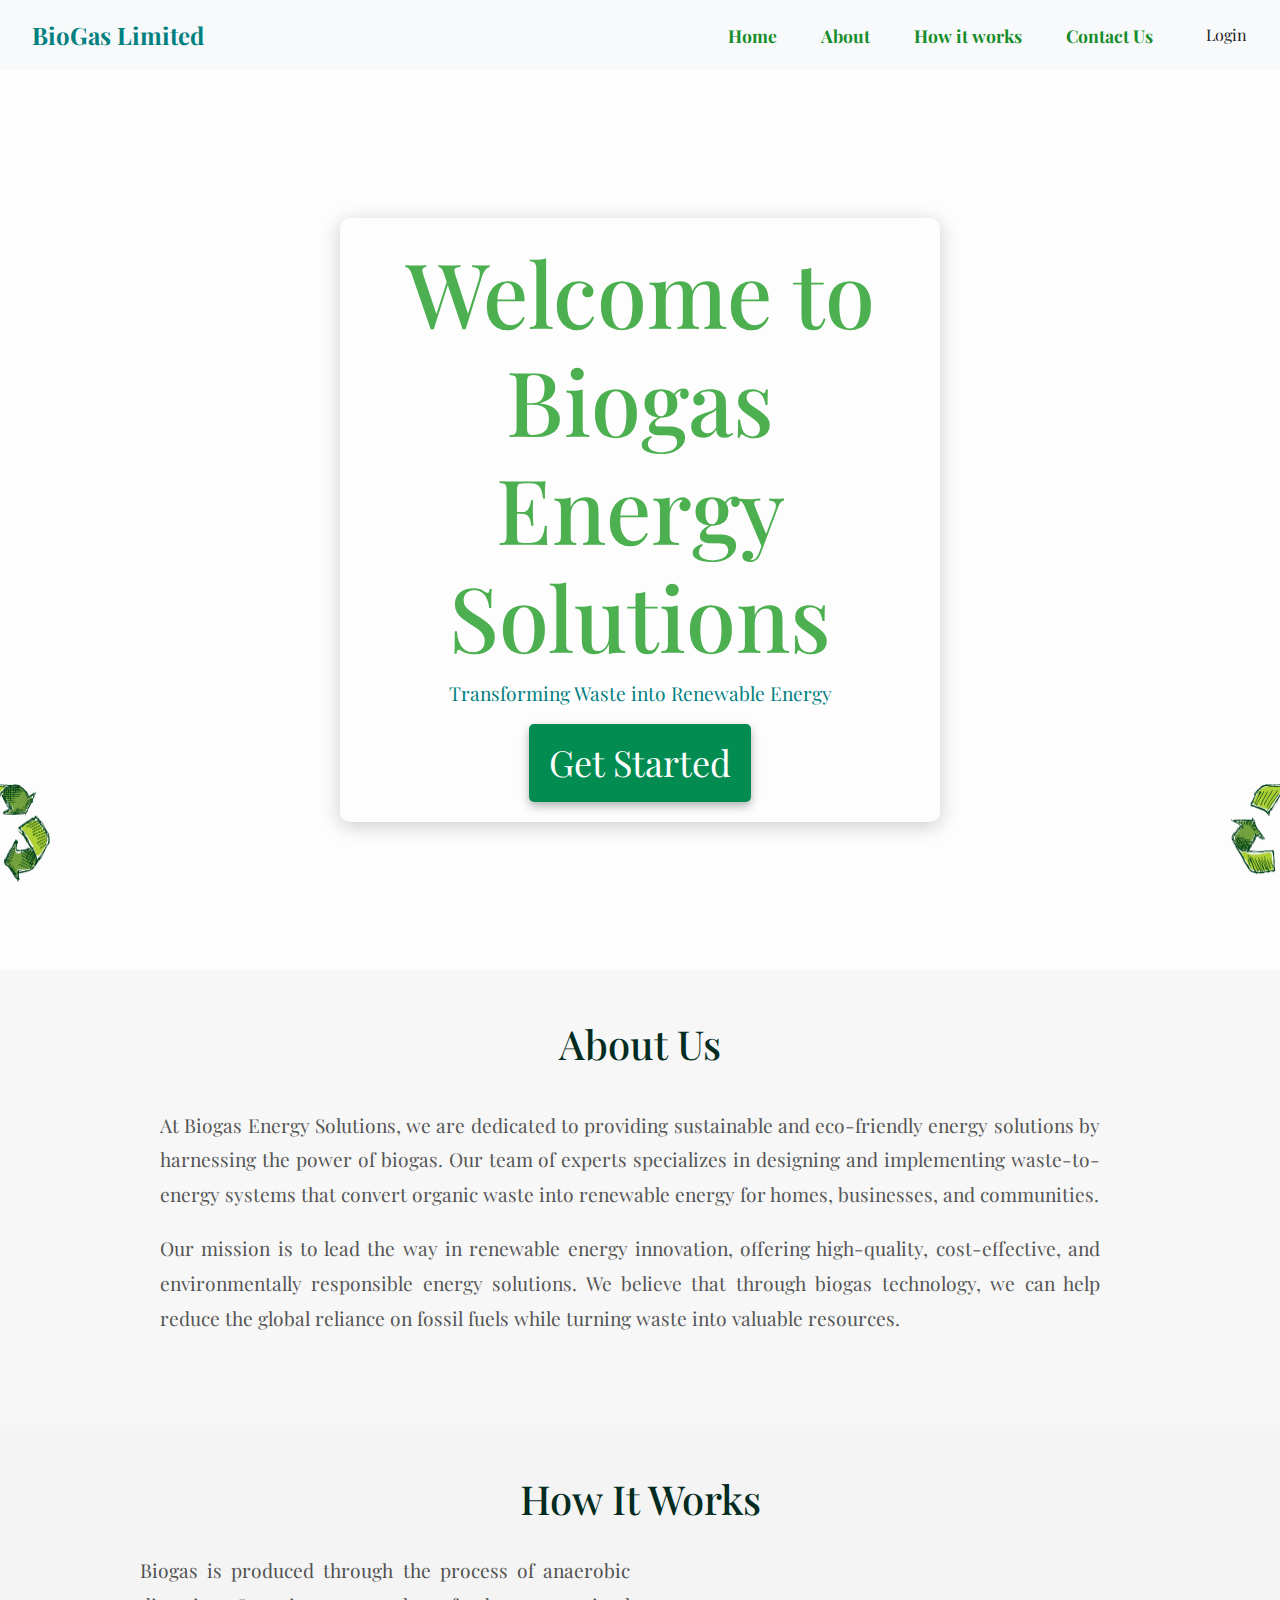
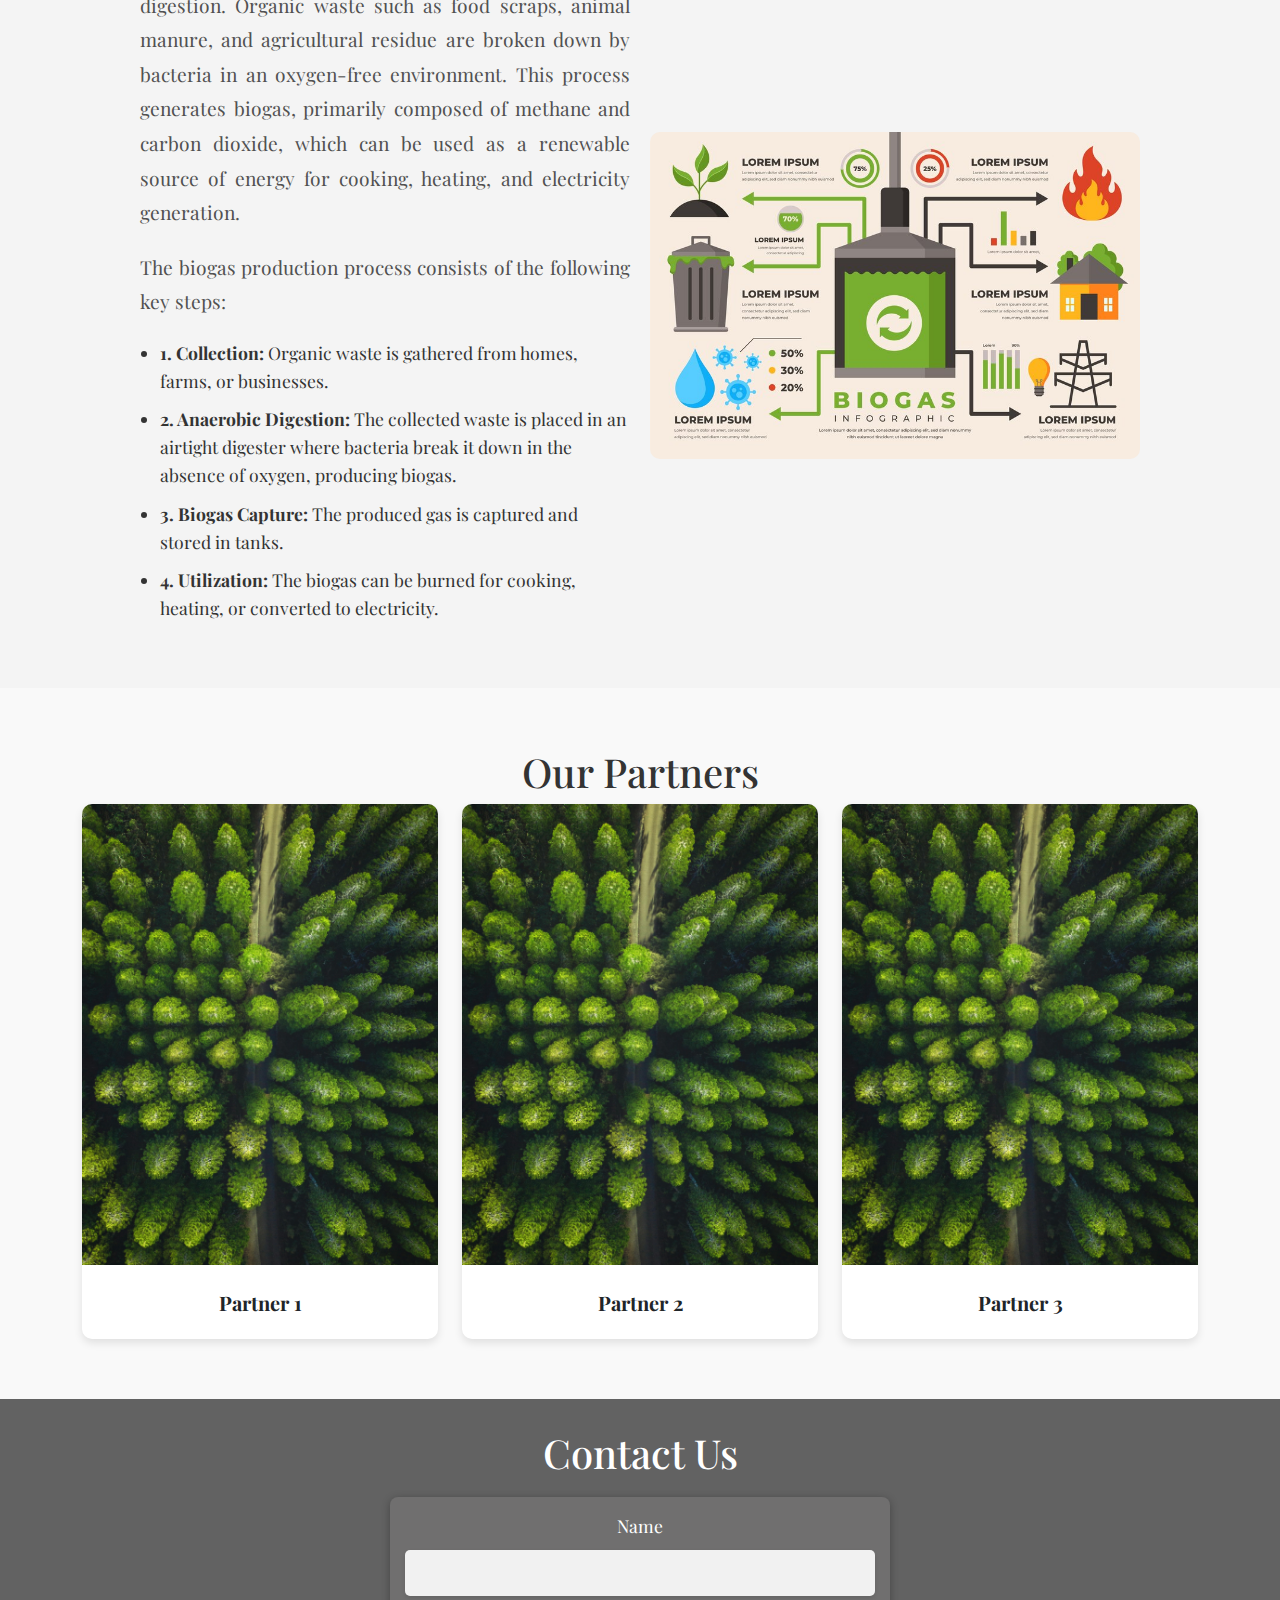
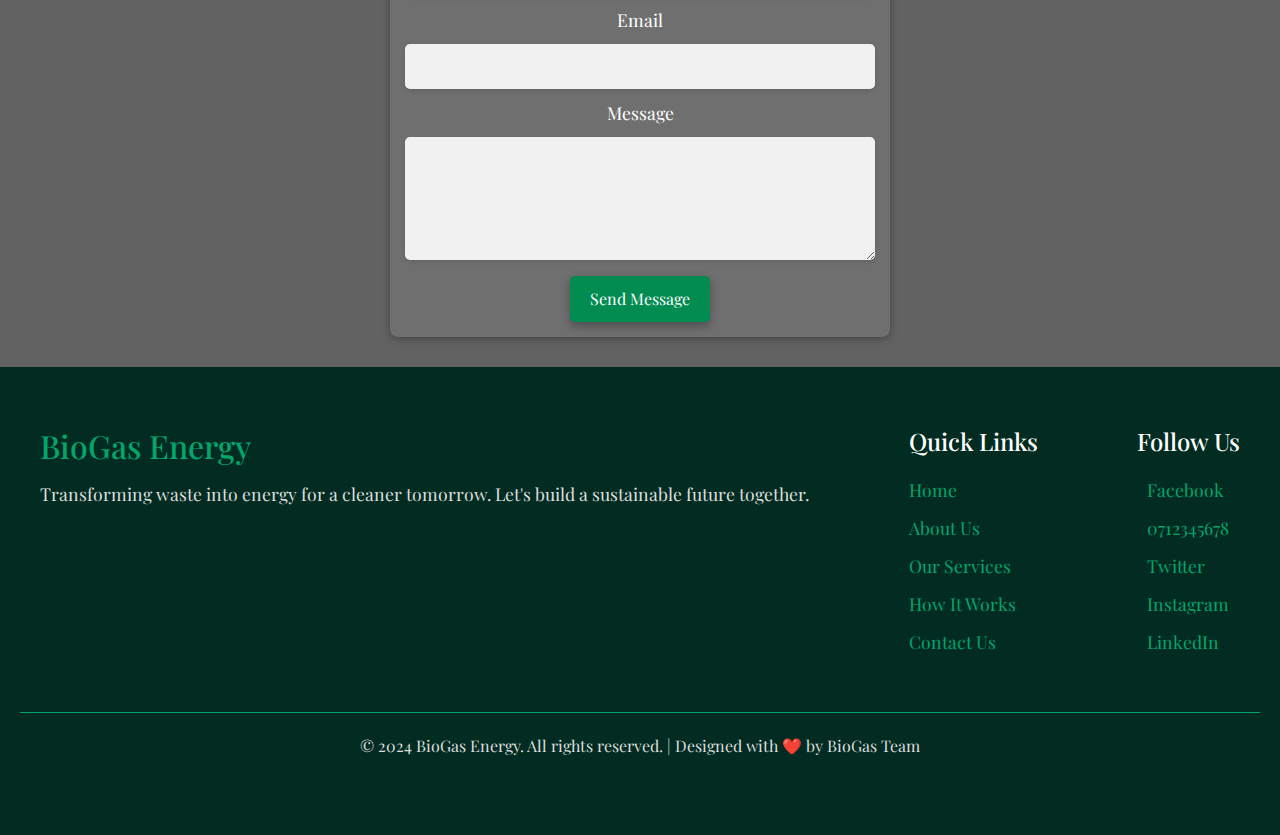
<file: Index.html>
<!DOCTYPE html>
<html lang="en">
<head>
    <meta charset="UTF-8">
    <meta name="viewport" content="width=device-width, initial-scale=1.0">
    <link href="https://cdn.jsdelivr.net/npm/bootstrap@5.3.3/dist/css/bootstrap.min.css" rel="stylesheet" integrity="sha384-QWTKZyjpPEjISv5WaRU9OFeRpok6YctnYmDr5pNlyT2bRjXh0JMhjY6hW+ALEwIH" crossorigin="anonymous">
    <link rel="stylesheet" href="./style.css">
    <title>BioGass</title>
    <link rel="stylesheet" href="https://cdnjs.cloudflare.com/ajax/libs/font-awesome/6.0.0-beta3/css/all.min.css" integrity="sha384-k6RqeWeci5ZR/Lv4MR0sA0FfDOMy2ff/p5S/0Ff4LM5Y2mG5z1g+z4Q1Zd5v+dT" crossorigin="anonymous">
    <link rel="preconnect" href="https://fonts.googleapis.com">
<link rel="preconnect" href="https://fonts.gstatic.com" crossorigin>
<link href="https://fonts.googleapis.com/css2?family=Playfair+Display:ital,wght@0,400..900;1,400..900&display=swap" rel="stylesheet">
</head>
<body>
    <nav class="navbar navbar-expand-lg bg-body-tertiary">
        <div class="container-fluid">
          <a class="navbar-brand" href="#">BioGas Limited</a>
          <button class="navbar-toggler" type="button" data-bs-toggle="collapse" data-bs-target="#navbarNavAltMarkup" aria-controls="navbarNavAltMarkup" aria-expanded="false" aria-label="Toggle navigation">
            <span class="navbar-toggler-icon"></span>
          </button>
          <div class="collapse navbar-collapse" id="navbarNavAltMarkup">
            <div class="navbar-nav">
                <a class="nav-link active" aria-current="page" href="#Home"><i class="fas fa-home"></i>Home</a>
                <a class="nav-link" href="#About"><i class="fas fa-info-circle"></i>About</a>
                <a class="nav-link" href="#HowItWorks"><i class="fas fa-cogs"></i>How it works</a>
                <a class="nav-link" href="#ContactUs"><i class="fas fa-envelope"></i>Contact Us</a>
                
            </div>
          </div>
        </div>
        <div class="button">
            <a href="./loginpage/Login.html" class="btn">Login</a>
          </div>
      </nav>
     

    <!-- <section id="Home">
        <div class="home-conatc">
            <h1>Welcome to Biogas Energy Solutions</h1>
            <p>Transforming Waste into Renewable Energy</p>
        <button type="submit"></button>
        </div>
    </section> -->
    <section id="Home">
        <div class="home-contact">
            <h1 >Welcome to Biogas Energy Solutions</h1>
            <p>Transforming Waste into Renewable Energy</p>
            <button type="submit">Get Started</button> <!-- Add button text for clarity -->
        </div>
    </section>
    
    <section id="About">
        <h1>About Us</h1>
        <div class="about-content">
            <div class="about-text">
                <p>At Biogas Energy Solutions, we are dedicated to providing sustainable and eco-friendly energy solutions by harnessing the power of biogas. Our team of experts specializes in designing and implementing waste-to-energy systems that convert organic waste into renewable energy for homes, businesses, and communities.</p>
    
                <p>Our mission is to lead the way in renewable energy innovation, offering high-quality, cost-effective, and environmentally responsible energy solutions. We believe that through biogas technology, we can help reduce the global reliance on fossil fuels while turning waste into valuable resources.</p>
            </div>
        </div>
    </section>

    <section id="HowItWorks">
        <h1>How It Works</h1>
        <div class="how-it-works-content">
            <div class="how-text">
                <p>Biogas is produced through the process of anaerobic digestion. Organic waste such as food scraps, animal manure, and agricultural residue are broken down by bacteria in an oxygen-free environment. This process generates biogas, primarily composed of methane and carbon dioxide, which can be used as a renewable source of energy for cooking, heating, and electricity generation.</p>
                
                <p>The biogas production process consists of the following key steps:</p>
                <ul>
                    <li><strong>1. Collection:</strong> Organic waste is gathered from homes, farms, or businesses.</li>
                    <li><strong>2. Anaerobic Digestion:</strong> The collected waste is placed in an airtight digester where bacteria break it down in the absence of oxygen, producing biogas.</li>
                    <li><strong>3. Biogas Capture:</strong> The produced gas is captured and stored in tanks.</li>
                    <li><strong>4. Utilization:</strong> The biogas can be burned for cooking, heating, or converted to electricity.</li>
                </ul>
            </div>
            <div class="spinner-container">
                <img src="./Images/klipartz.com.png" alt="Spinning Image" class="spinner left">
                <img src="./Images/klipartz.com.png" alt="Spinning Image" class="spinner right">
            </div>
            <div class="how-image">
                <img src="./Images/industry-flat-biogas-infographic_23-2149403735.jpg" alt="Biogas production process">
            </div>
        </div>
    </section>
    <!-- <section id="ContactUs">
        <h1>Contact Us</h1>
        <div class="contact-container">
    
            <div class="contact-form">
                <form action="#" method="post">
                    <div class="form-group">
                        <label for="name">Name</label>
                        <input type="text" id="name" name="name" required>
                    </div>
                    <div class="form-group">
                        <label for="email">Email</label>
                        <input type="email" id="email" name="email" required>
                    </div>
                    <div class="form-group">
                        <label for="message">Message</label>
                        <textarea id="message" name="message" rows="6" required></textarea>
                    </div>
                    <button type="submit">Send Message</button>
                </form>
            </div>
        </div>
    </section> -->
    <section id="Partners" class="partners-section">
        <h1 class="cen">Our Partners</h1>
        <div class="container">
            <div class="row">
                <!-- Card 1 -->
                <div class="col-md-4 fade-in-card">
                    <div class="card">
                        <img src="./Images/pexels-lukas-rodriguez-1845331-3573351.jpg" class="card-img-top partner-img" alt="Partner 1">
                        <div class="card-body text-center">
                            <h5 class="card-title">Partner 1</h5>
                        </div>
                    </div>
                </div>
                <!-- Card 2 -->
                <div class="col-md-4 fade-in-card">
                    <div class="card">
                        <img src="./Images/pexels-lukas-rodriguez-1845331-3573351.jpg" class="card-img-top partner-img" alt="Partner 2">
                        <div class="card-body text-center">
                            <h5 class="card-title">Partner 2</h5>
                        </div>
                    </div>
                </div>
                <!-- Card 3 -->
                <div class="col-md-4 fade-in-card">
                    <div class="card">
                        <img src="./Images/pexels-lukas-rodriguez-1845331-3573351.jpg" class="card-img-top partner-img" alt="Partner 3">
                        <div class="card-body text-center">
                            <h5 class="card-title">Partner 3</h5>
                        </div>
                    </div>
                </div>
            </div>
        </div>
    </section>
    
    
    <section id="ContactUs">
    <h1>Contact Us</h1>
    <div class="contact-container">
        <!-- <div class="contact-info">
            <h2>Get in Touch</h2>
            <p>If you have any questions, feel free to reach out!</p>
        </div> -->
        <form class="contact-form">
            <div class="form-group">
                <label for="name">Name</label>
                <input type="text" id="name" required>
            </div>
            <div class="form-group">
                <label for="email">Email</label>
                <input type="email" id="email" required>
            </div>
            <div class="form-group">
                <label for="message">Message</label>
                <textarea id="message" rows="4" required></textarea>
            </div>
            <button type="submit">Send Message</button>
        </form>
    </div>
</section>

    <footer id="footer">
        <div class="footer-container">
            <!-- Footer logo and company info -->
            <div class="footer-logo">
                <h2>BioGas Energy</h2>
                <p>Transforming waste into energy for a cleaner tomorrow. Let's build a sustainable future together.</p>
            </div>
    
            <!-- Quick Links -->
            <div class="footer-links">
                <h3>Quick Links</h3>
                <ul>
                    <li><a href="#home">Home</a></li>
                    <li><a href="#about">About Us</a></li>
                    <li><a href="#services">Our Services</a></li>
                    <li><a href="#how-it-works">How It Works</a></li>
                    <li><a href="#contact">Contact Us</a></li>
                </ul>
            </div>
    
            <!-- Social Media Links -->
            <div class="footer-social">
                <h3>Follow Us</h3>
                <ul>
                    <li><a href="#"><i class="fab fa-facebook-f"></i> Facebook</a></li>
                    <li><a href="#"><i class="fab fa-facebook-f"></i> 0712345678</a></li>
                    <li><a href="#"><i class="fab fa-twitter"></i> Twitter</a></li>
                    <li><a href="#"><i class="fab fa-instagram"></i> Instagram</a></li>
                    <li><a href="#"><i class="fab fa-linkedin-in"></i> LinkedIn</a></li>
                </ul>
            </div>
        </div>
    
        
        <div class="footer-bottom">
            <p>&copy; 2024 BioGas Energy. All rights reserved. | Designed with ❤️ by BioGas Team</p>
        </div>
    </footer>
    
    
    

    <script src="script.js"></script>
</body>
<script src="https://cdn.jsdelivr.net/npm/@popperjs/core@2.11.8/dist/umd/popper.min.js" integrity="sha384-I7E8VVD/ismYTF4hNIPjVp/Zjvgyol6VFvRkX/vR+Vc4jQkC+hVqc2pM8ODewa9r" crossorigin="anonymous"></script>
<script src="https://cdn.jsdelivr.net/npm/bootstrap@5.3.3/dist/js/bootstrap.min.js" integrity="sha384-0pUGZvbkm6XF6gxjEnlmuGrJXVbNuzT9qBBavbLwCsOGabYfZo0T0to5eqruptLy" crossorigin="anonymous"></script>
</html>
</file>
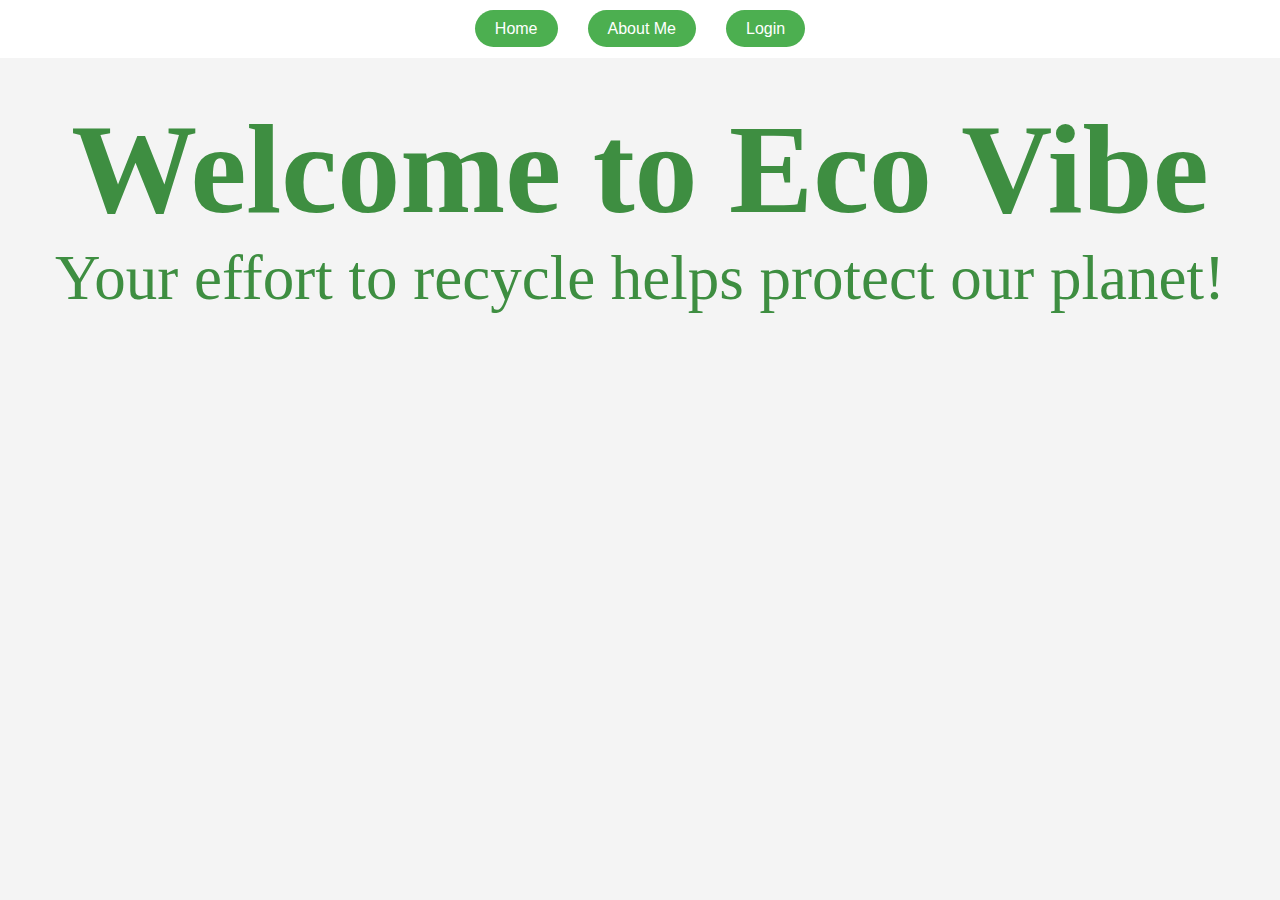
<file: home.html>
<!DOCTYPE html>
<html lang="en">
<head>
  <meta charset="UTF-8">
  <meta name="viewport" content="width=device-width, initial-scale=1.0">
  <title>Eco Vibe</title>
  <link rel="stylesheet" href="home.css">
</head>
<body>
  <nav class="navbar">
    <ul class="nav-links">
      <li><a href="#">Home</a></li>
      <li><a href="#">About Me</a></li>
      <li><a href="#">Login</a></li>
    </ul>
  </nav>
  
  <section class="content">
    <h1>Welcome to Eco Vibe</h1>
    <p>Your effort to recycle helps protect our planet!</p>
  </section>
</body>
</html>
</file>
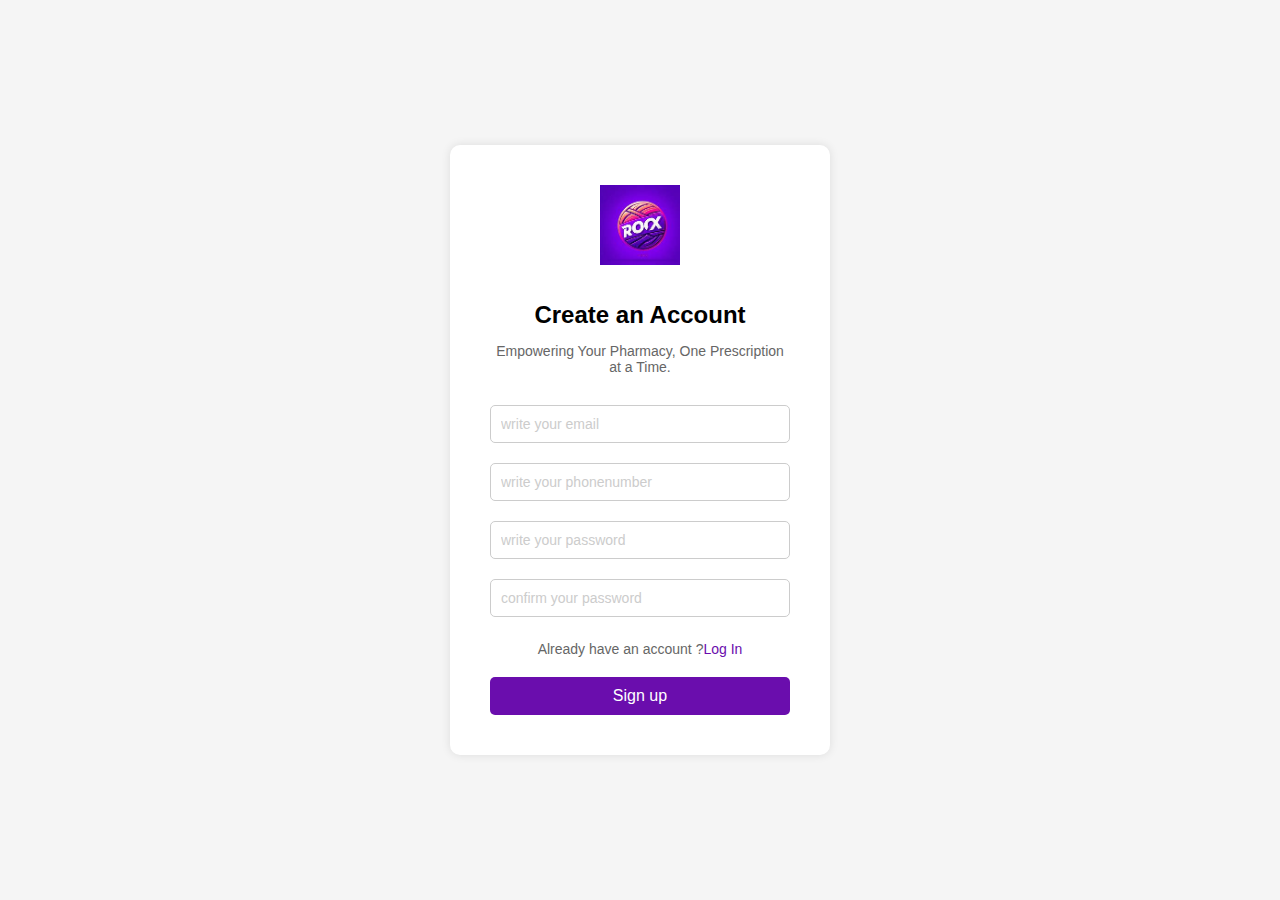
<file: loginpage/Signup.html>
<html>
    <head>
    <title>ROLAX Signup</title>
    <link rel="stylesheet" href="Styles.css">
    </head>
    <body>
        <div class="container">
        <img alt="Logo" class="logo" height="80" src="Rolaxlogo.jpeg" width="80"/>
        <h1>
            Create an Account
        </h1>
        <p>
            Empowering Your Pharmacy, One Prescription at a Time.
        </p>
        <input id="email" placeholder="write your email" type="text"/>
        <input id="phoneNumber" placeholder="write your phonenumber" type="text"/>
        <input id="password" placeholder="write your password" type="password"/>
        <input id="confirm-password" placeholder="confirm your password" type="password"/>

        <div class="links">
            <p>Already have an account ?<a href="Login.html">Log In
            </a>
            </p>
        </div>
        <button class="signup-btn" type="submit" onclick="signup()">
            Sign up
        </button>
        </div>
    </body>
    <script src="Scripts.js"></script>
    <script> // Africa's Talking API setup const AfricasTalking = require('africastalking')({ apiKey: "atsk_aa2a23bbc0de3393cd188373c5155e176e8a9c791f904b3795f71c4f3fdd849a6d4f7e14", // Replace with your API Key username: "EMID" // Replace with your username }); const sms = AfricasTalking.SMS; // Function to send SMS function sendSMS(event) { event.preventDefault(); // Prevent form from submitting normally // Fetch phone number from form input const phoneNumber = document.getElementById('phoneNumber').value; // Set message details const recipients = [phoneNumber]; const message = "Welcome to Watt Watt Energies! ⚡ We're thrilled to have you on board as we work together to power a cleaner, greener future. Explore, engage, and let's make sustainable energy a reality!"; const sender = "20880"; // Send SMS via Africa's Talking API sms.send({ to: recipients, message: message, from: sender }) .then(response => { console.log("Message sent successfully:", response); alert("SMS sent successfully to " + phoneNumber); }) .catch(error => { console.error("Error sending message:", error); alert("Error sending SMS: " + error.message); }); } </script>
</html>
</file>
<file: style.css>
/* General body styling */
/* General body styling */
body {
    font-family: "Playfair Display", serif;;
    margin: 0;
    padding: 0;
    background-color: #f4f4f4;
    color: #333;
    line-height: 1.6;
}
#Home{
    background-image: url("https://images.pexels.com/photos/1353938/pexels-photo-1353938.jpeg?auto=compress&cs=tinysrgb&w=1260&h=750&dpr=2");
    background-repeat: no-repeat;
    background-position: center;
    background-size: cover;
    width:auto;
    height: 85vh;
    animation: fadeIn 1s forwards; 
    font-size: 4vh;
    
}
@keyframes fadeIn {
    to {
        opacity: 1; /* End fully visible */
    }
}
#About {
    background-color: #f7f7f7;
    padding: 50px 20px;
    text-align: center;
}

#About h1 {
    color: #022C22;
    font-size: 2.5em;
    margin-bottom: 20px;
}


.about-content {
    display: flex;
    flex-direction: row-reverse;
    justify-content: space-between;
    align-items: center;
    max-width: 1000px;
    margin: 0 auto;
    padding: 20px;
    flex-wrap: wrap;
}

.about-text {
    flex: 1;
    margin-right: 20px;
}

.about-text p {
    font-size: 1.2em;
    margin-bottom: 20px;
    text-align: justify;
    line-height: 1.8;
    color: #555;
}


.about-image {
    flex: 1;
    max-width: 100%;
    display: flex;
    justify-content: center;
}

.about-image img {
    max-width: 100%;
    height: auto;
    border-radius: 10px;
}
/* Styling for the How It Works section */
#HowItWorks {
    background-color: #f4f4f4;
    padding: 50px 20px;
    text-align: center;
}

#HowItWorks h1 {
    color: #022C22;
    font-size: 2.5em;
    margin-bottom: 30px;
}

/* Flexbox for the How It Works content */
.how-it-works-content {
    display: flex;
    justify-content: space-between;
    align-items: center;
    max-width: 1000px;
    margin: 0 auto;
    flex-wrap: wrap;
}

.how-text {
    flex: 1;
    margin-right: 20px;
}

.how-text p {
    font-size: 1.2em;
    margin-bottom: 20px;
    text-align: justify;
    line-height: 1.8;
    color: #515151;
}

.how-text ul {
    text-align: left;
    padding-left: 20px;
    color: #333;
}

.how-text ul li {
    margin-bottom: 10px;
    font-size: 1.1em;
}

.how-image {
    flex: 1;
    display: flex;
    justify-content: center;
}

.how-image img {
    max-width: 100%;
    height: auto;
    border-radius: 10px;
}

#ContactUs {
    padding: 20px;
    color: white;
    text-align: center;
    position: relative;
    width:100%
}

#ContactUs::before {
    content: '';
    position: absolute;
    top: 0;
    left: 0;
    width: 100%;
    height: 100%;
    background-color: rgba(0, 0, 0, 0.6);
    z-index: 1;
}

#ContactUs h1 {
    color: #fff;
    font-size: 3em;
    margin-bottom: 40px;
    z-index: 2;
    position: relative;
}

.contact-container {
    display: flex;
    justify-content: space-between;
    max-width: 1200px;
    margin: 0 auto;
    flex-wrap: wrap;
    align-items: flex-start;
    z-index: 2;
    position: relative;
}


.contact-info {
    flex: 1;
    margin-right: 20px;
    text-align: left;
    color: white;
    background-color: rgba(255, 255, 255, 0.1); 
    padding: 20px;
    border-radius: 10px;
    box-shadow: 0 4px 10px rgba(0, 0, 0, 0.3);
}

.contact-info h2 {
    font-size: 2em;
    margin-bottom: 20px;
}

.contact-info p {
    font-size: 1.2em;
    line-height: 1.8;
}

/* Form styling */
.contact-form {
    flex: 1;
    background-color: rgba(239, 230, 230, 0.1); 
    padding: 20px;
    border-radius: 10px;
    box-shadow: 0 4px 10px rgba(0, 0, 0, 0.3);
}

.form-group {
    margin-bottom: 20px;
}

.form-group label {
    display: block;
    font-size: 1.2em;
    margin-bottom: 10px;
}

.form-group input, 
.form-group textarea {
    width: 100%;
    padding: 15px;
    border: none;
    border-radius: 5px;
    font-size: 1.1em;
    background-color: rgba(255, 255, 255, 0.9);
    color: #f4eeee;
    box-shadow: 0 2px 4px rgba(0, 0, 0, 0.1);
}

.form-group input:focus, 
.form-group textarea:focus {
    outline: none;
    box-shadow: 0 0 10px rgba(0, 150, 136, 0.8); /* Glowing border when focused */
}

button[type="submit"] {
    background-color: #028C52;
    color: white;
    padding: 15px 30px;
    font-size: 1.2em;
    border: none;
    border-radius: 5px;
    cursor: pointer;
    transition: background-color 0.3s, transform 0.3s;
    box-shadow: 0 4px 10px rgba(0, 0, 0, 0.3);
}

/* Footer Styling */
#footer {
    background-color: #022C22;
    color: white;
    padding: 60px 20px;
    text-align: left;
}

.footer-container {
    display: flex;
    justify-content: space-between;
    max-width: 1200px;
    margin: 0 auto;
    flex-wrap: wrap;
}

/* Footer Logo Section */
.footer-logo h2 {
    font-size: 2em;
    margin-bottom: 15px;
    color: #03a56b;
}

.footer-logo p {
    font-size: 1.1em;
    line-height: 1.6;
    color: #ddd;
}

/* Quick Links Section */
.footer-links h3 {
    font-size: 1.5em;
    margin-bottom: 20px;
    color: white;
}

.footer-links ul {
    list-style: none;
    padding: 0;
}

.footer-links li {
    margin-bottom: 10px;
}

.footer-links a {
    text-decoration: none;
    color: #03a56b;
    font-size: 1.1em;
    transition: color 0.3s;
}

.footer-links a:hover {
    color: #fff;
}

/* Social Media Section */
.footer-social h3 {
    font-size: 1.5em;
    margin-bottom: 20px;
    color: white;
}

.footer-social ul {
    list-style: none;
    padding: 0;
}

.footer-social li {
    margin-bottom: 10px;
}

.footer-social a {
    text-decoration: none;
    color: #03a56b;
    font-size: 1.1em;
    display: flex;
    align-items: center;
    transition: color 0.3s;
}

.footer-social a i {
    margin-right: 10px;
}

.footer-social a:hover {
    color: #fff;
}

/* Copyright Section */
.footer-bottom {
    margin-top: 40px;
    border-top: 1px solid #03a56b;
    padding-top: 20px;
    text-align: center;
}

.footer-bottom p {
    font-size: 1em;
    color: #ddd;
}

/* Responsive Design */
@media (max-width: 768px) {
    .footer-container {
        flex-direction: column;
        text-align: center;
    }

    .footer-logo, .footer-links, .footer-social {
        margin-bottom: 30px;
    }

    .footer-bottom {
        text-align: center;
    }
}
/* form */
/* Adjustments for the Contact Us Form */
.contact-form {
    flex: 1;
    max-width: 500px; /* Set a max width for smaller size */
    background-color: rgba(239, 230, 230, 0.1);
    padding: 20px;
    border-radius: 10px;
    box-shadow: 0 4px 10px rgba(0, 0, 0, 0.3);
    margin: 0 auto; /* Center the form */
}

.form-group {
    margin-bottom: 15px; /* Reduce bottom margin for form groups */
}

.form-group label {
    font-size: 1.1em; /* Slightly smaller label font size */
}

.form-group input, 
.form-group textarea {
    width: 100%;
    padding: 10px; /* Reduced padding for inputs */
    font-size: 1em; /* Smaller font size */
}

button[type="submit"] {
    padding: 10px 20px; /* Reduced padding for the submit button */
    font-size: 1em; /* Smaller button text size */
}





@media (max-width: 768px) {
    .how-it-works-content {
        flex-direction: column;
    }

    .how-text {
        margin-right: 0;
        margin-bottom: 20px;
    }

    #HowItWorks h1 {
        font-size: 2em;
    }

    .how-text p, .how-text ul li {
        font-size: 1em;
    }
}

@media (max-width: 768px) {
    .about-content {
        flex-direction: column;
    }

    .about-text {
        margin-right: 0;
        margin-bottom: 20px;
    }

    #About h1 {
        font-size: 2em;
    }

    .about-text p {
        font-size: 1em;
    }
}




/* style */
/* Home Section */
#Home {
    display: flex; /* Enable flexbox on the section */
    align-items: center; /* Center items vertically */
    justify-content: center; /* Center items horizontally */
    height: 100vh; /* Full height of the viewport */
    background-color: rgba(255, 255, 255, 0.8); /* Optional background for better visibility */
    text-align: center; /* Center text within the div */
}

.home-contact {
    /* Optional styling for the content div */
    max-width: 600px; /* Limit width for readability */
    padding: 20px; /* Add some padding */
    border-radius: 10px; /* Rounded corners */
    box-shadow: 0 4px 20px rgba(0, 0, 0, 0.2);
}

.home-contact h1 {
    font-size: 2.5em; /* Adjust heading size */
    color: #4CAF50; /* Eco-friendly green color */
}

.home-contact p {
    font-size: 1.2rem; /* Adjust paragraph size */
    color:teal; /* Darker color for contrast */
    background-color: rgba(255,255,255,0.5);
}

.home-contact button {
    background-color: #4CAF50; /* Eco-friendly green */
    color: white; /* White text */
    border: none; /* Remove border */
    padding: 10px 20px; /* Padding for the button */
    border-radius: 5px; /* Rounded corners */
    font-size: 1em; /* Button text size */
    cursor: pointer; /* Pointer on hover */
    transition: background-color 0.3s ease; /* Smooth transition */
}

.home-contact button:hover {
    background-color: #45a049; /* Darker green on hover */
}
/* Navbar Styles */
.navbar {
    /* background-color: #028C52; Change navbar background color */
    padding: 10px 20px; /* Add some padding */
    background-color: transparent;
}

.navbar-brand {
    font-weight: bold;
    color: teal !important; /* Make brand text white */
    font-size: 1.5em; /* Increase brand font size */
}

.navbar-nav .nav-link {
    color: rgb(22, 141, 44) !important; /* Set text color for links */
    margin-right: 20px; /* Add spacing between links */
    font-size: 1.1em; /* Adjust font size for links */
    font-weight: 700;
    transition: color 0.3s; /* Smooth transition for hover effect */
}

.navbar-nav .nav-link:hover {
    color: #03a56b !important; /* Change color on hover */
}

/* Responsive Navbar Toggler */
.navbar-toggler {
    background-color: #03a56b; /* Change toggler background color */
}

.navbar-collapse {
    justify-content: flex-end; /* Align navbar items to the right */
}

/* Icon Styling (Font Awesome) */
.navbar-nav .nav-link i {
    margin-right: 8px; /* Space between icon and text */
    font-size: 1.2em; /* Increase icon size */
}

#ContactUs {
    padding: 30px 10px; /* Reduced padding */
    color: white;
    text-align: center;
}

#ContactUs h1 {
    color: #fff;
    font-size: 2.5em; /* Slightly smaller heading */
    margin-bottom: 20px; /* Reduced margin */
}

.contact-container {
    display: flex;
    justify-content: center; /* Center the container */
    max-width: 800px; /* Limit width for a cleaner look */
    margin: 0 auto;
    flex-wrap: wrap; /* Allow wrapping */
    align-items: flex-start;
}

.contact-info {
    flex: 1;
    margin-right: 20px; /* Space between info and form */
    text-align: left;
    color: white;
}

.contact-info h2 {
    font-size: 1.8em; /* Reduced font size */
    margin-bottom: 15px;
}

.contact-form {
    flex: 1;
    background-color: rgba(239, 230, 230, 0.1);
    padding: 15px; /* Reduced padding */
    border-radius: 8px; /* Adjusted border radius */
    box-shadow: 0 2px 8px rgba(0, 0, 0, 0.3);
}

.form-group {
    margin-bottom: 10px; /* Reduced bottom margin */
}

.form-group input, 
.form-group textarea {
    width: 100%;
    padding: 10px; /* Reduced padding */
    border: none;
    border-radius: 5px;
    font-size: 1em; /* Smaller font size */
    background-color: rgba(255, 255, 255, 0.9);
    color: #333; /* Darker text for contrast */
}

button[type="submit"] {
    background-color: #028C52;
    color: white;
    padding: 10px 20px; /* Reduced padding */
    font-size: 1em; /* Smaller button text size */
    border: none;
    border-radius: 5px;
    cursor: pointer;
    transition: background-color 0.3s, transform 0.3s;
}

/* Responsive adjustments */
@media (max-width: 768px) {
    .contact-container {
        flex-direction: column; /* Stack info and form on smaller screens */
        align-items: center; /* Center align items */
    }

    .contact-info {
        margin-right: 0; /* Remove right margin on smaller screens */
        text-align: center; /* Center text */
    }
}

/* spinneer */
.about-content {
    position: relative; /* Enable positioning for child elements */
}

.spinner-container {
    position: absolute;
    width: 100%; /* Take full width of the parent */
    height: 50%; /* Take full height of the parent */
    top: 0; /* Align to the top */
    left: 0; /* Align to the left */
    display: flex; /* Use flexbox for positioning */
    justify-content: space-between; /* Space them evenly */
    margin-top: 38rem;
}

.spinner {
    width: 100px; /* Adjust the size as needed */
    animation: spin 10s linear infinite; 
    height: auto;/* Animation for spinning */
    object-fit: contain;
}

.left {
    transform: translate(-50%, 0); /* Shift left image */
}

.right {
    transform: translate(50%, 0); /* Shift right image */
}

@keyframes spin {
    0% { transform: rotate(0deg); }
    100% { transform: rotate(360deg); }
}



/* newsec */
.partners-section {
    padding: 60px 0; /* Adjust padding as needed */
    background-color: #f9f9f9; /* Background color for the section */
}

.card {
    border: none; /* Remove border for a cleaner look */
    border-radius: 10px; /* Rounded corners */
    box-shadow: 0 4px 8px rgba(0, 0, 0, 0.1); /* Soft shadow effect */
    transition: transform 0.2s; /* Animation on hover */
}

.card:hover {
    transform: translateY(-5px); /* Lift effect on hover */
}

.partner-img {
    max-width: 100%; /* Make image responsive */
    height: auto; /* Maintain aspect ratio */
    border-radius: 10px 10px 0 0; /* Rounded top corners */
}

.card-title {
    font-weight: bold; /* Bold text for the partner name */
    margin-top: 10px; /* Space between image and text */
}
.cen{
    display: flex;
    align-self: center;
    justify-content: center;
}

/* Fade-in animation */
@keyframes fadeIn {
    from {
        opacity: 0;
        transform: translateY(20px); /* Slightly shift up */
    }
    to {
        opacity: 1;
        transform: translateY(0);
    }
}

.fade-in {
    opacity: 0; /* Hidden by default */
    animation: fadeIn 1s ease-out forwards; /* Animation when element becomes visible */
}
</file>
<file: loginpage/Styles.css>
body {
    font-family: Arial, sans-serif;
    display: flex;
    justify-content: center;
    align-items: center;
    height: 100vh;
    margin: 0;
    background-color: #f5f5f5;
}
.container {
    background-color: #fff;
    padding: 40px;
    border-radius: 10px;
    box-shadow: 0 0 10px rgba(0, 0, 0, 0.1);
    text-align: center;
    width: 300px;
}
.logo {
    width: 80px;
    height: 80px;
    margin-bottom: 20px;
}
h1 {
    font-size: 24px;
    margin-bottom: 10px;
}
p {
    font-size: 14px;
    color: #666;
    margin-bottom: 20px;
}
input[type="text"], input[type="password"] {
    width: 100%;
    padding: 10px;
    margin: 10px 0;
    border: 1px solid #ccc;
    border-radius: 5px;
    box-sizing: border-box;
    font-size: 14px;
}
input[type="text"]::placeholder, input[type="password"]::placeholder {
    color: #ccc;
}
.links {
    font-size: 14px;
    margin: 10px 0;
}
.links a {
    color: #6a0dad;
    text-decoration: none;
}
.links a:hover {
    text-decoration: underline;
}
.login-btn,.signup-btn {
    background-color: #6a0dad;
    color: #fff;
    padding: 10px;
    border: none;
    border-radius: 5px;
    width: 100%;
    font-size: 16px;
    cursor: pointer;
}
.login-btn:hover {
    background-color: #5a0cad;
}
.signup-btn:hover {
    background-color: #5a0cad;
}
</file>
<file: home.css>
/* Basic Reset */
* {
    margin: 0;
    padding: 0;
    box-sizing: border-box;
  }
  
  body {
    font-family: Arial, sans-serif;
    background-color: #f4f4f4;
    background-image: url("https://images.pexels.com/photos/1353938/pexels-photo-1353938.jpeg?auto=compress&cs=tinysrgb&w=1260&h=750&dpr=2");
    background-size: cover;
    background-position: center;
    height: 100vh;
  }
  
  /* Navbar styling */
  .navbar {
    display: flex;
    justify-content: center;
    padding: 20px;
    background-color: white;
  }
  
  .nav-links {
    list-style-type: none;
    display: flex;
  }
  
  .nav-links li {
    margin: 0 15px;
  }
  
  .nav-links a {
    text-decoration: none;
    color: #fff;
    background-color: #4CAF50; /* Eco-friendly green */
    padding: 10px 20px;
    border-radius: 30px;
    font-size: 16px;
    transition: background-color 0.3s ease, transform 0.2s ease;
  }
  
  .nav-links a:hover {
    background-color: #45a049;
    transform: scale(1.05); /* Slight zoom effect on hover */
  }
  
  .nav-links a:active {
    background-color: #3e8e41; /* Darker color for active state */
  }
  
  /* Content Section */
  .content {
    padding: 40px;
    text-align: center;
    color:#3e8e41;
    font-size: 7vh;
    font-family: "Playfair Display", serif;
  }
</file>
